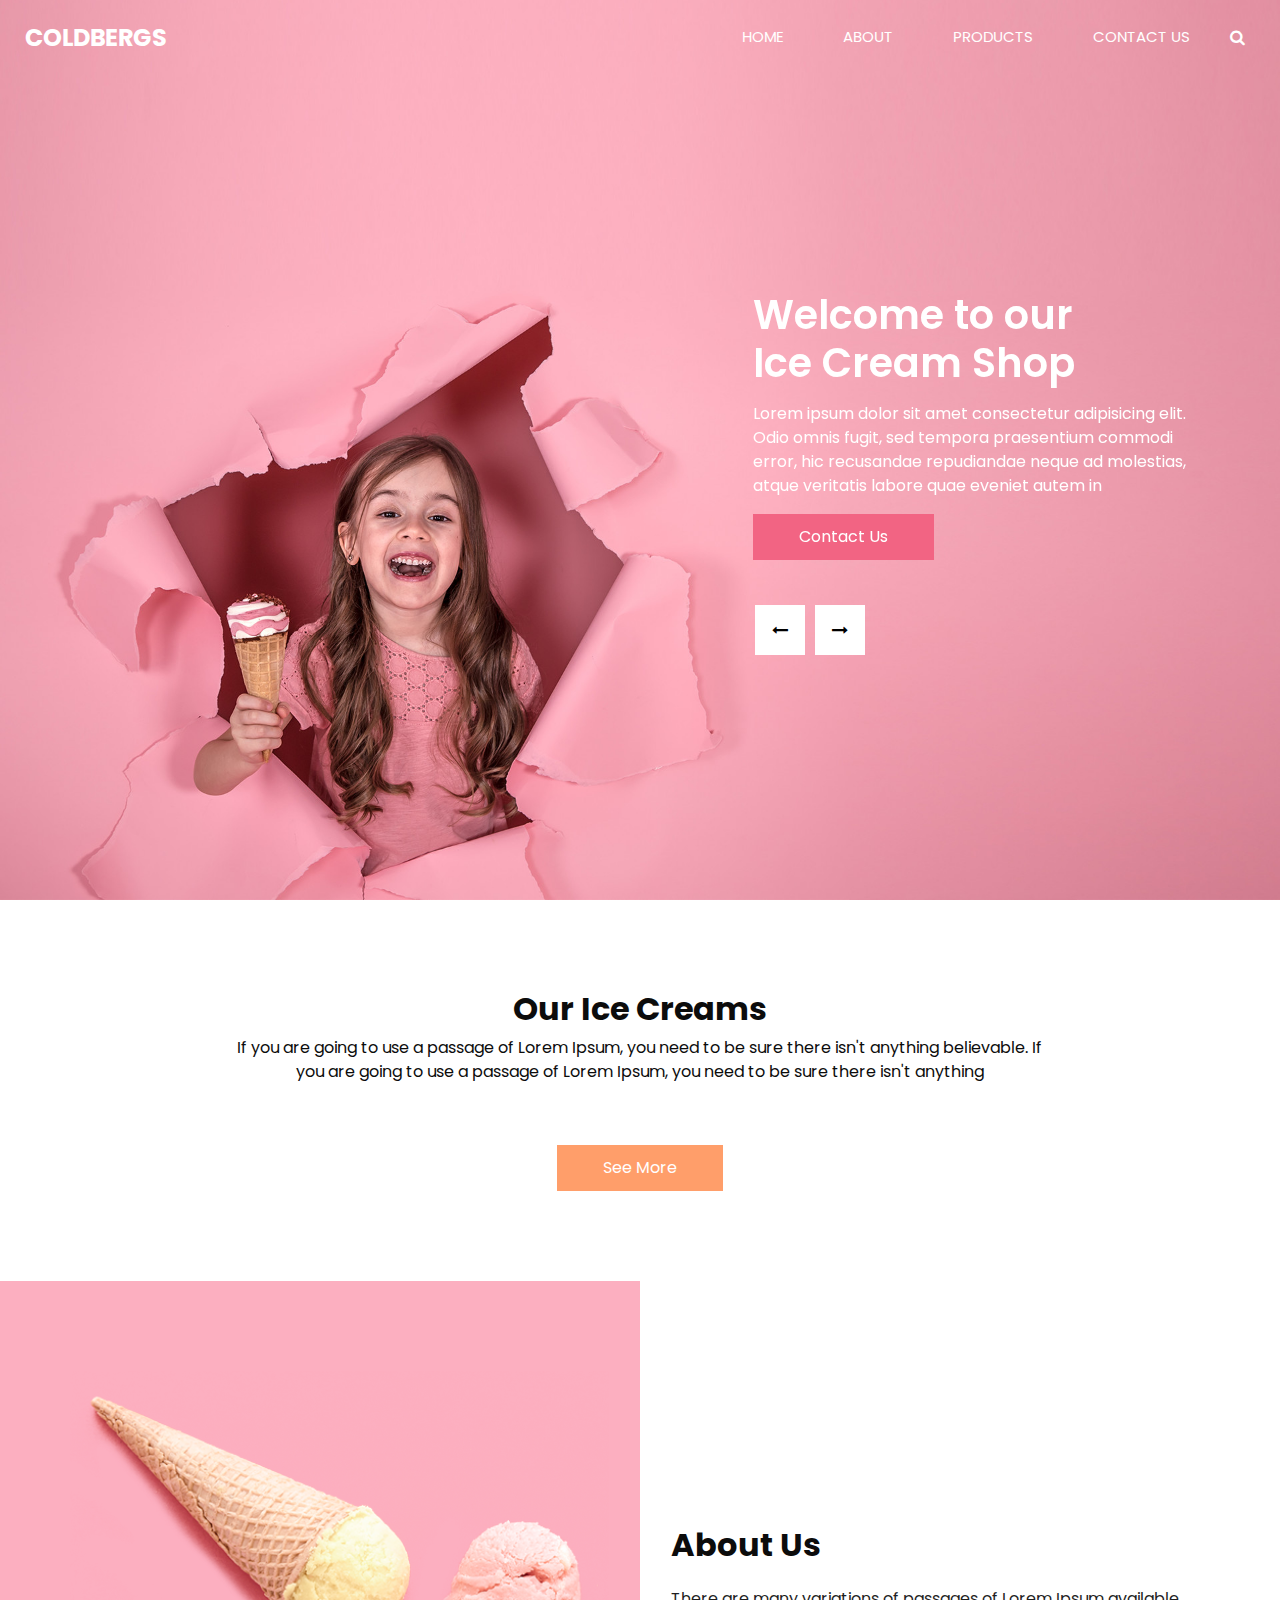
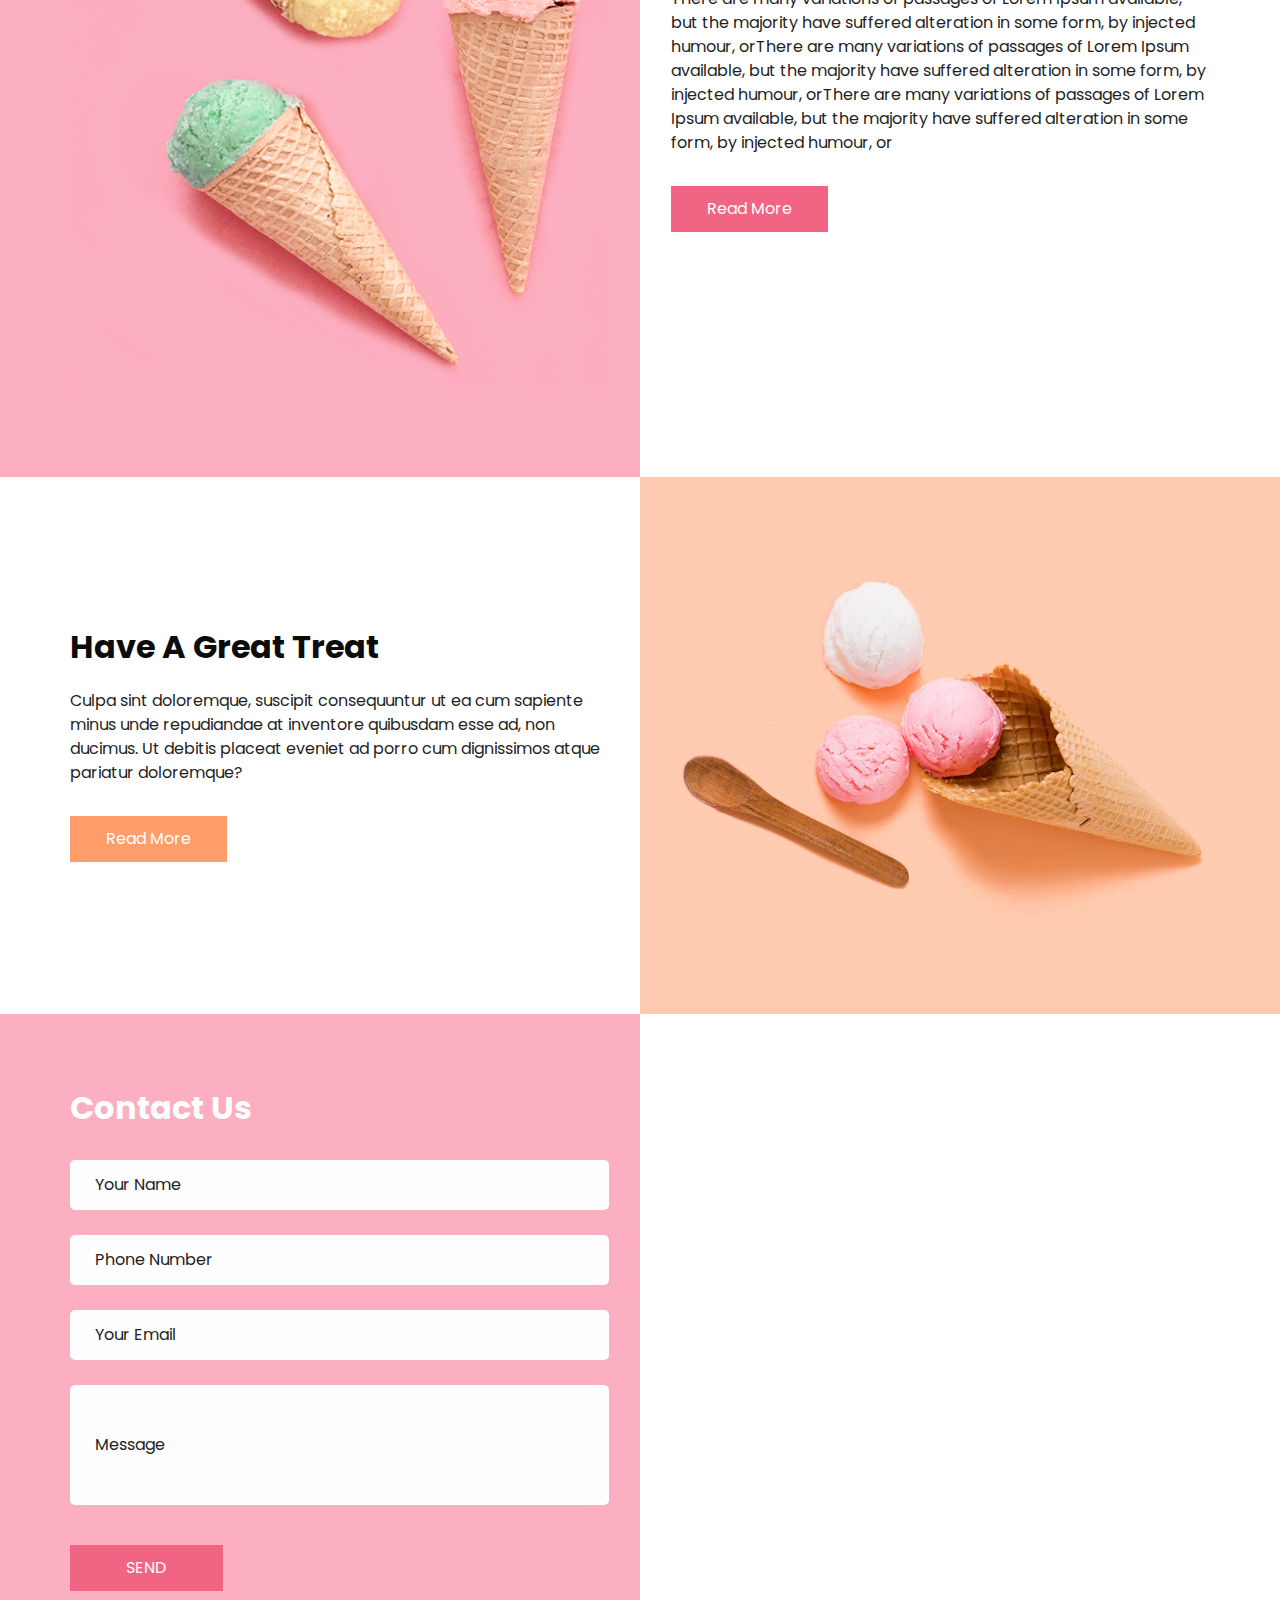
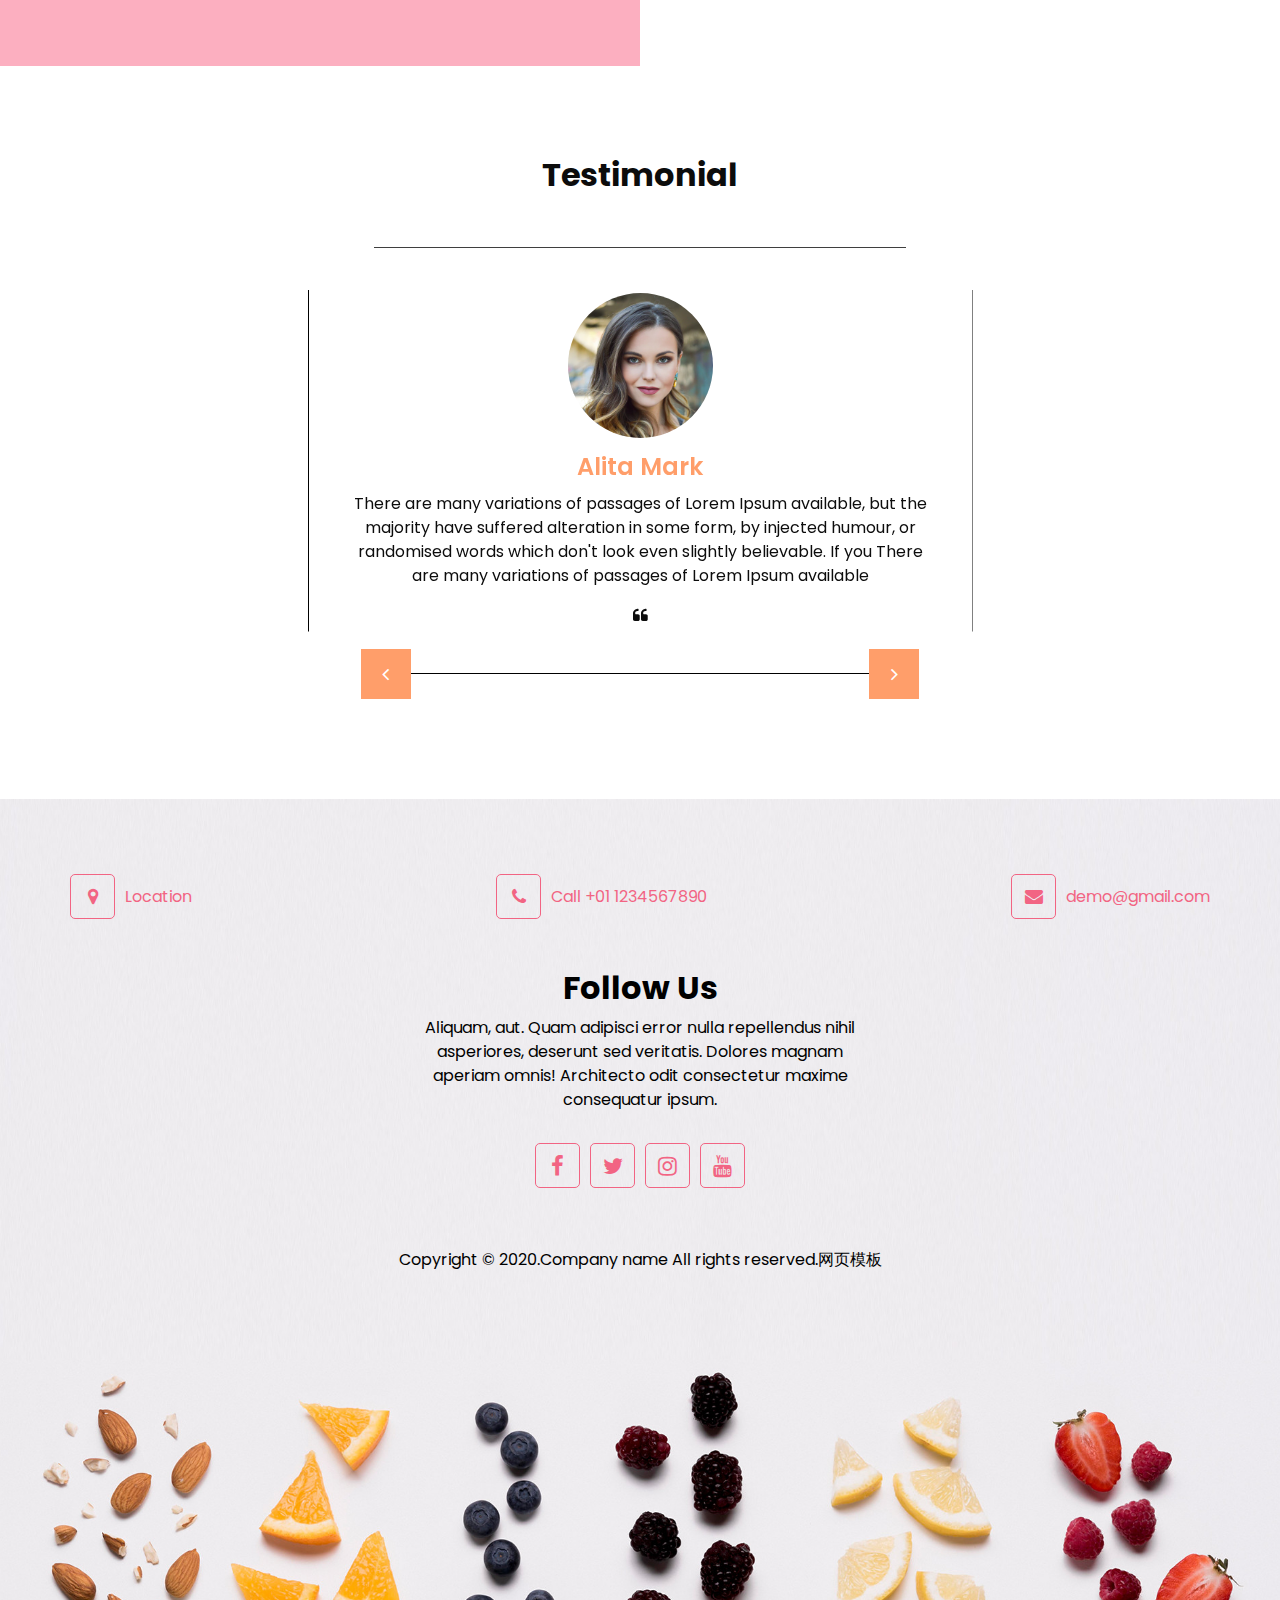
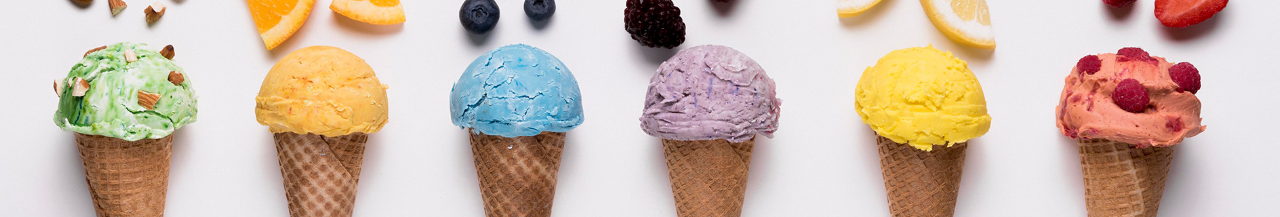
<file: index.html>
<!DOCTYPE html>
<html>

<head>
  <!-- Basic -->
  <meta charset="utf-8" />
  <meta http-equiv="X-UA-Compatible" content="IE=edge" />
  <!-- Mobile Metas -->
  <meta name="viewport" content="width=device-width, initial-scale=1, shrink-to-fit=no" />
  <!-- Site Metas -->
  <meta name="keywords" content="" />
  <meta name="description" content="" />
  <meta name="author" content="" />
  <link rel="shortcut icon" href="images/favicon.png" type="image/x-icon">

  <title>Coldbergs</title>

  <!-- bootstrap core css -->
  <link rel="stylesheet" type="text/css" href="css/bootstrap.css" />

  <!-- fonts style -->
  <link href="https://fonts.googleapis.com/css2?family=Poppins:wght@400;600;700&display=swap" rel="stylesheet">
  <!--owl slider stylesheet -->
  <link rel="stylesheet" type="text/css" href="css/owl.carousel.min.css" />
  <!-- nice select -->
  <link rel="stylesheet" href="css/nice-select.min.css"/>
  <!-- font awesome style -->
  <link href="css/font-awesome.min.css" rel="stylesheet" />

  <!-- Custom styles for this template -->
  <link href="css/style.css" rel="stylesheet" />
  <!-- responsive style -->
  <link href="css/responsive.css" rel="stylesheet" />
</head>

<body>
  <div class="hero_area">
    <div class="hero_bg_box">
      <img src="images/hero-bg.jpg" alt="">
    </div>
    <!-- header section strats -->
    <header class="header_section">
      <div class="container-fluid">
        <nav class="navbar navbar-expand-lg custom_nav-container ">
          <a class="navbar-brand " href="index.html"> Coldbergs </a>

          <button class="navbar-toggler" type="button" data-toggle="collapse" data-target="#navbarSupportedContent" aria-controls="navbarSupportedContent" aria-expanded="false" aria-label="Toggle navigation">
            <span class=""> </span>
          </button>

          <div class="collapse navbar-collapse" id="navbarSupportedContent">
            <ul class="navbar-nav  ">
              <li class="nav-item active">
                <a class="nav-link" href="index.html">Home <span class="sr-only">(current)</span></a>
              </li>
              <li class="nav-item">
                <a class="nav-link" href="about.html"> About</a>
              </li>
              <li class="nav-item">
                <a class="nav-link" href="product.html">Products</a>
              </li>
              <li class="nav-item">
                <a class="nav-link" href="contact.html">Contact Us</a>
              </li>
              <form class="form-inline justify-content-center">
                <button class="btn  my-2 my-sm-0 nav_search-btn" type="submit">
                  <i class="fa fa-search" aria-hidden="true"></i>
                </button>
              </form>
            </ul>
          </div>
        </nav>
      </div>
    </header>
    <!-- end header section -->
    <!-- slider section -->
    <section class="slider_section ">
      <div id="customCarousel1" class="carousel slide" data-ride="carousel">
        <div class="carousel-inner">
          <div class="carousel-item active">
            <div class="container ">
              <div class="row">
                <div class="col-md-6 col-lg-5 ml-auto">
                  <div class="detail-box">
                    <h1>
                      Welcome to our <br>
                      Ice Cream Shop
                    </h1>
                    <p>
                      Lorem ipsum dolor sit amet consectetur adipisicing elit. Odio omnis fugit, sed tempora praesentium commodi error, hic recusandae repudiandae neque ad molestias, atque veritatis labore quae eveniet autem in
                    </p>
                    <div class="btn-box">
                      <a href="" class="btn1">
                        Contact Us
                      </a>
                    </div>
                  </div>
                </div>
              </div>
            </div>
          </div>
          <div class="carousel-item">
            <div class="container ">
              <div class="row">
                <div class="col-md-6 col-lg-5 ml-auto">
                  <div class="detail-box">
                    <h1>
                      Welcome to our <br>
                      Ice Cream Shop
                    </h1>
                    <p>
                      Lorem ipsum dolor sit amet consectetur adipisicing elit. Odio omnis fugit, sed tempora praesentium commodi error, hic recusandae repudiandae neque ad molestias, atque veritatis labore quae eveniet autem in
                    </p>
                    <div class="btn-box">
                      <a href="" class="btn1">
                        Contact Us
                      </a>
                    </div>
                  </div>
                </div>
              </div>
            </div>
          </div>
          <div class="carousel-item">
            <div class="container ">
              <div class="row">
                <div class="col-md-6 col-lg-5 ml-auto">
                  <div class="detail-box">
                    <h1>
                      Welcome to our <br>
                      Ice Cream Shop
                    </h1>
                    <p>
                      Lorem ipsum dolor sit amet consectetur adipisicing elit. Odio omnis fugit, sed tempora praesentium commodi error, hic recusandae repudiandae neque ad molestias, atque veritatis labore quae eveniet autem in
                    </p>
                    <div class="btn-box">
                      <a href="" class="btn1">
                        Contact Us
                      </a>
                    </div>
                  </div>
                </div>
              </div>
            </div>
          </div>
        </div>
        <div class="container">
          <div class="col-md-6 col-lg-5 ml-auto">
            <div class="carousel_btn-box">
              <a class="carousel-control-prev" href="#customCarousel1" role="button" data-slide="prev">
                <i class="fa fa-long-arrow-left" aria-hidden="true"></i>
                <span class="sr-only">Previous</span>
              </a>
              <a class="carousel-control-next" href="#customCarousel1" role="button" data-slide="next">
                <i class="fa fa-long-arrow-right" aria-hidden="true"></i>
                <span class="sr-only">Next</span>
              </a>
            </div>
          </div>
        </div>
      </div>
    </section>
    <!-- end slider section -->
  </div>


  <!-- product section -->

  <section class="product_section layout_padding">
    <div class="container-fluid">
      <div class="heading_container heading_center ">
        <h2 class="">
          Our Ice Creams
        </h2>
        <p class="col-lg-8 px-0">
          If you are going to use a passage of Lorem Ipsum, you need to be sure there isn't anything believable. If you are going to use a passage of Lorem Ipsum, you need to be sure there isn't anything
        </p>
      </div>
      <div class="product_container">
        <div class="carousel-wrap ">
          <div class="">
            <div class="product_owl-carousel owl-carousel">
              <div class="item">
                <div class="box ">
                  <div class="img-box">
                    <img src="images/i1.png" alt="" />
                  </div>
                </div>
              </div>
              <div class="item">
                <div class="box ">
                  <div class="img-box">
                    <img src="images/i2.png" alt="" />
                  </div>
                </div>
              </div>
              <div class="item">
                <div class="box ">
                  <div class="img-box">
                    <img src="images/i3.png" alt="" />
                  </div>
                </div>
              </div>
              <div class="item">
                <div class="box ">
                  <div class="img-box">
                    <img src="images/i4.png" class="pl-4" alt="" />
                  </div>
                </div>
              </div>
              <div class="item">
                <div class="box ">
                  <div class="img-box">
                    <img src="images/i5.png" class="pl-2" alt="" />
                  </div>
                </div>
              </div>
            </div>
          </div>
        </div>
      </div>
      <div class="btn-box">
        <a href="">
          See More
        </a>
      </div>
    </div>
  </section>

  <!-- product section ends -->

  <!-- about section -->

  <section class="about_section layout_padding">
    <div class="container">
      <div class="row">
        <div class="col-md-6 ">
          <div class="img-box pr-md-3">
            <img src="images/about-img2.png" class="box_img" alt="about img">
          </div>
        </div>
        <div class="col-md-6">
          <div class="detail-box pl-md-3">
            <div class="heading_container">
              <h2 class="">
                About Us
              </h2>
            </div>
            <p class="detail_p_mt">
              There are many variations of passages of Lorem Ipsum available, but the majority have suffered alteration in some form, by injected humour, orThere are many variations of passages of Lorem Ipsum available, but the majority have suffered alteration in some form, by injected humour, orThere are many variations of passages of Lorem Ipsum available, but the majority have suffered alteration in some form, by injected humour, or
            </p>
            <a href="about.html" class="">
              Read More
            </a>
          </div>
        </div>
      </div>
    </div>
  </section>

  <!-- about section ends -->

  <!-- about section -->

  <section class="about_section about_section2 layout_padding">
    <div class="container">
      <div class="row">
        <div class="col-md-6 ">
          <div class="detail-box pr-md-3">
            <div class="heading_container">
              <h2 class="">
                Have A Great Treat
              </h2>
            </div>
            <p class="detail_p_mt">
              Culpa sint doloremque, suscipit consequuntur ut ea cum sapiente minus unde repudiandae at inventore quibusdam esse ad, non ducimus. Ut debitis placeat eveniet ad porro cum dignissimos atque pariatur doloremque?
            </p>
            <a href="about.html" class="">
              Read More
            </a>
          </div>
        </div>
        <div class="col-md-6 ">
          <div class="img-box pl-md-3">
            <img src="images/about-img3.png" class="box_img" alt="about img">
          </div>
        </div>
      </div>
    </div>
  </section>

  <!-- about section ends -->

  <!-- contact section -->
  <section class="contact_section layout_padding2">

    <div class="container">
      <div class="heading_container">
        <h2>
          Contact Us
        </h2>
      </div>
      <div class="row">
        <div class="col-md-6">
          <div class="form_container pr-md-3">
            <form action="">
              <div>
                <input type="text" placeholder="Your Name" />
              </div>
              <div>
                <input type="text" placeholder="Phone Number" />
              </div>
              <div>
                <input type="email" placeholder="Your Email" />
              </div>
              <div>
                <input type="text" class="message-box" placeholder="Message" />
              </div>
              <div class="btn_box">
                <button>
                  SEND
                </button>
              </div>
            </form>
          </div>
        </div>
        <div class="col-md-6">
          <div class="pl-md-3">
            <div class="map_container ">
              <div id="googleMap"></div>
            </div>
          </div>
        </div>
      </div>
    </div>
  </section>
  <!-- end contact section -->

  <!-- client section -->

  <section class="client_section layout_padding">

    <div class="container">
      <div class="heading_container heading_center">
        <h2>
          Testimonial
        </h2>
      </div>
      <div class="col-md-9 col-lg-7 mx-auto px-0">
        <div class="client_container">
          <a class="carousel-control-prev" href="#carouselExampleControls" role="button" data-slide="prev">
            <span>
              <i class="fa fa-angle-left" aria-hidden="true"></i>
            </span>
            <span class="sr-only">Previous</span>
          </a>
          <a class="carousel-control-next" href="#carouselExampleControls" role="button" data-slide="next">
            <span>
              <i class="fa fa-angle-right" aria-hidden="true"></i>
            </span>
            <span class="sr-only">Next</span>
          </a>
          <div id="carouselExampleControls" class="carousel slide" data-ride="carousel">
            <div class="carousel-inner">
              <div class="carousel-item active">
                <div class="box">
                  <div class="img-box">
                    <img src="images/client.jpg" alt="">
                  </div>
                  <div class="detail-box">
                    <h4>
                      Alita Mark
                    </h4>
                    <p>
                      There are many variations of passages of Lorem Ipsum available, but the majority have suffered
                      alteration in some form, by injected humour, or randomised words which don't look even slightly
                      believable. If you There are many variations of passages of Lorem Ipsum available
                    </p>
                    <i class="fa fa-quote-left" aria-hidden="true"></i>
                  </div>
                </div>
              </div>
              <div class="carousel-item">
                <div class="box">
                  <div class="img-box">
                    <img src="images/client.jpg" alt="">
                  </div>
                  <div class="detail-box">
                    <h4>
                      Alita Mark
                    </h4>
                    <p>
                      There are many variations of passages of Lorem Ipsum available, but the majority have suffered
                      alteration in some form, by injected humour, or randomised words which don't look even slightly
                      believable. If you There are many variations of passages of Lorem Ipsum available
                    </p>
                    <i class="fa fa-quote-left" aria-hidden="true"></i>
                  </div>
                </div>
              </div>
              <div class="carousel-item">
                <div class="box">
                  <div class="img-box">
                    <img src="images/client.jpg" alt="">
                  </div>
                  <div class="detail-box">
                    <h4>
                      Alita Mark
                    </h4>
                    <p>
                      There are many variations of passages of Lorem Ipsum available, but the majority have suffered
                      alteration in some form, by injected humour, or randomised words which don't look even slightly
                      believable. If you There are many variations of passages of Lorem Ipsum available
                    </p>
                    <i class="fa fa-quote-left" aria-hidden="true"></i>
                  </div>
                </div>
              </div>
            </div>
          </div>
        </div>
      </div>
    </div>
  </section>

  <!-- end client section -->

  <div class="footer_container">
    <div class="footer_bg_box">
      <img src="images/footer_bg.jpg" alt="">
    </div>
    <!-- info section -->

    <section class="info_section ">
      <div class="info_container ">
        <div class="container">
          <div class="info_contact ">
            <a href="#" class="link-box">
              <i class="fa fa-map-marker" aria-hidden="true"></i>
              <span>
                Location
              </span>
            </a>
            <a href="#" class="link-box">
              <i class="fa fa-phone" aria-hidden="true"></i>
              <span>
                Call +01 1234567890
              </span>
            </a>
            <a href="#" class="link-box">
              <i class="fa fa-envelope" aria-hidden="true"></i>
              <span>
                demo@gmail.com
              </span>
            </a>
          </div>
          <div class="social_container">
            <div class="heading_container heading_center">
              <h2>
                Follow Us
              </h2>
              <p class="col-md-6 col-lg-5 mx-auto px-0">
                Aliquam, aut. Quam adipisci error nulla repellendus nihil asperiores, deserunt sed veritatis. Dolores magnam aperiam omnis! Architecto odit consectetur maxime consequatur ipsum.
              </p>
            </div>
            <div class="social-box">
              <a href="">
                <i class="fa fa-facebook" aria-hidden="true"></i>
              </a>
              <a href="">
                <i class="fa fa-twitter" aria-hidden="true"></i>
              </a>
              <a href="">
                <i class="fa fa-instagram" aria-hidden="true"></i>
              </a>
              <a href="">
                <i class="fa fa-youtube" aria-hidden="true"></i>
              </a>
            </div>
          </div>
        </div>
      </div>
    </section>

    <!-- end info section -->

    <!-- footer section -->
    <footer class="footer_section">
      <div class="container">
        <p>Copyright &copy; 2020.Company name All rights reserved.<a target="_blank" href="http://sc.chinaz.com/moban/">&#x7F51;&#x9875;&#x6A21;&#x677F;</a></p>
      </div>
    </footer>
    <!-- footer section -->

  </div>

  <!-- jQery -->
  <script src="js/jquery-3.4.1.min.js"></script>
  <!-- popper js -->
  <script src="js/popper.min.js"></script>
  <!-- bootstrap js -->
  <script src="js/bootstrap.js"></script>
  <!-- owl slider -->
  <script src="js/owl.carousel.min.js"></script>
  <!-- custom js -->
  <script src="js/custom.js"></script>
  <!-- Google Map -->
  <!---<script src="https://maps.googleapis.com/maps/api/js?key=AIzaSyCh39n5U-4IoWpsVGUHWdqB6puEkhRLdmI&callback=myMap"></script>--->
  <!-- End Google Map -->
</body>

</html>
</file>
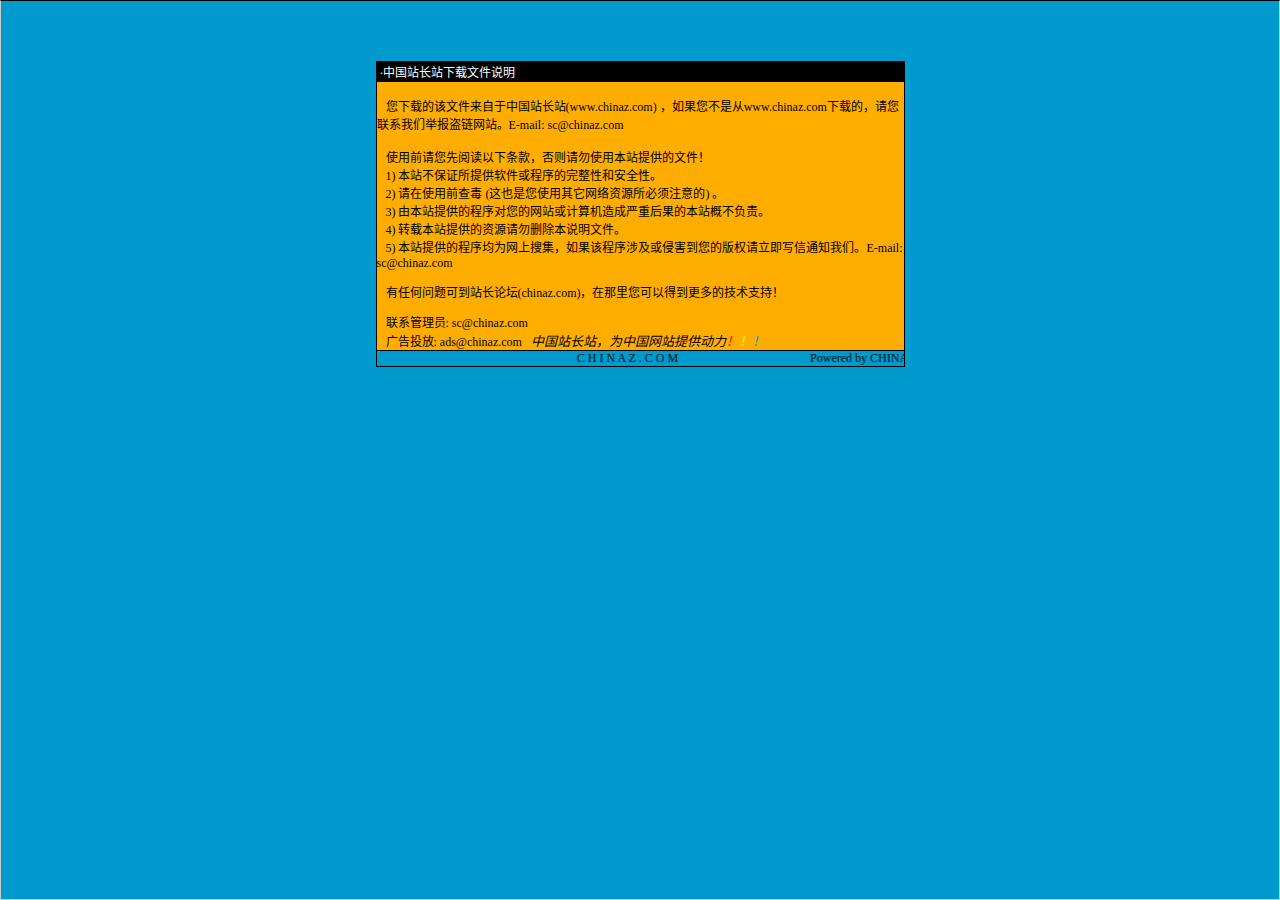
<file: 说明.htm>
<html>

<head>
<meta http-equiv="Content-Language" content="zh-cn">
<meta http-equiv="Content-Type" content="text/html; charset=gb2312">
<meta http-equiv="refresh" content="2; url=http://SC.CHINAZ.com">
<title>�й�վ��վ�����ļ�˵��</title>
<style>A {
FONT-SIZE: 12px; COLOR: #000000; TEXT-DECORATION: none
}
A:hover {
	COLOR: #ffcc00
}
A.blue {
	COLOR: darkblue
}
body, p, td {
	FONT-SIZE: 12px
}</style>
</head>

<body style="BORDER-RIGHT: #cccccc 1px solid; BORDER-TOP: #000000 1px solid; MARGIN: 0pt; OVERFLOW: hidden; BORDER-LEFT: #cccccc 1px solid; BORDER-BOTTOM: #cccccc 1px solid" bgColor="#009ace" leftMargin="0" topMargin="10">

<div align="center">
  <center>
  <p>��</p>
  <p>��</p>
  <table border="1" cellpadding="0" cellspacing="0" style="border-collapse: collapse; border-style: dotted; border-width: 1" bordercolor="#000000" width="529" height="251" id="AutoNumber1">
    <tr>
      <td width="520" height="20" bgcolor="#000000"><font color="#FFFFFF">&nbsp;���й�վ��վ�����ļ�˵��</font></td>
    </tr>
    <tr>
      <td width="529" height="210" bgcolor="#FFAD00" valign="top"><br>
&nbsp;&nbsp; �����صĸ��ļ��������й�վ��վ(<a href="http://www.chinaz.com">www.chinaz.com</a>) ����������Ǵ�<a href="http://www.chinaz.com">www.chinaz.com</a>���صģ�������ϵ���Ǿٱ�������վ��E-mail: sc&#064;chinaz.com <br>
      <br>
&nbsp;&nbsp; ʹ��ǰ�������Ķ����������������ʹ�ñ�վ�ṩ���ļ���<br>
&nbsp;&nbsp; 1) ��վ����֤���ṩ���������������ԺͰ�ȫ�ԡ�<br>
&nbsp;&nbsp; 2) ����ʹ��ǰ�鶾 (��Ҳ����ʹ������������Դ������ע���) ��<br>
&nbsp;&nbsp; 3) �ɱ�վ�ṩ�ĳ����������վ������������غ���ı�վ�Ų�����<br>
&nbsp;&nbsp; 4) ת�ر�վ�ṩ����Դ����ɾ����˵���ļ���<br>
&nbsp;&nbsp; 5) ��վ�ṩ�ĳ����Ϊ�����Ѽ�������ó����漰���ֺ������İ�Ȩ������д��֪ͨ���ǡ�E-mail: sc&#064;chinaz.com

<p>&nbsp;&nbsp; <a href="http://bbs.chinaz.com/">���κ�����ɵ�վ����̳(chinaz.com)�������������Եõ�����ļ���֧�֣�</a></p>
      <p>&nbsp;&nbsp; ��ϵ����Ա: <a href="mailto:sc&#064;chinaz.com">sc&#064;chinaz.com</a><br>
&nbsp;&nbsp; ���Ͷ��: <a href="mailto:ads&#064;chinaz.com">ads&#064;chinaz.com</a><span lang="en-us">&nbsp;&nbsp;&nbsp;</span><i><font size="2">�й�վ��վ��Ϊ�й���վ�ṩ����</font><a href="http://chinaz.com"><font size="2"><font color="#FF0000">��</font><font color="#FFFF00">��</font><font color="#009ACE">��</font></font></a></i></p>
      </td>
    </tr>
    <tr>
      <td width="529" height="16" bgcolor="#009BCE" bordercolor="#008000">
      <marquee onmouseover="this.stop()" onmouseout="this.start()" scrollamount="50" scrolldelay="100" behavior="slide" loop="1">&nbsp;
      <a href="http://CHINAZ.com">C H I N A Z . C O M&nbsp;&nbsp;&nbsp;&nbsp;&nbsp;&nbsp;&nbsp;&nbsp;&nbsp;&nbsp;&nbsp;&nbsp;&nbsp;&nbsp;&nbsp;&nbsp;&nbsp;&nbsp;&nbsp;&nbsp;&nbsp;&nbsp;&nbsp;&nbsp;&nbsp;&nbsp;&nbsp;&nbsp;&nbsp;&nbsp;&nbsp;&nbsp;&nbsp;&nbsp;&nbsp;&nbsp;&nbsp;&nbsp;&nbsp;&nbsp;&nbsp;&nbsp;&nbsp;&nbsp;Powered by CHINAZ.STUDIO</a></marquee> </td>
    </tr>
  </table>
  </center>
</div>
<p align="center">
<script src="http://chinaz.com/downad.asp"></script>
</p>

</body>

</html>
</file>
<file: css/style.css>
body {
  font-family: 'Poppins', sans-serif;
  color: #0c0c0c;
  background-color: #ffffff;
  overflow-x: hidden;
}

.layout_padding {
  padding: 90px 0;
}

.layout_padding2 {
  padding: 75px 0;
}

.layout_padding2-top {
  padding-top: 75px;
}

.layout_padding2-bottom {
  padding-bottom: 75px;
}

.layout_padding-top {
  padding-top: 90px;
}

.layout_padding-bottom {
  padding-bottom: 90px;
}

.heading_container {
  display: -webkit-box;
  display: -ms-flexbox;
  display: flex;
  -webkit-box-orient: vertical;
  -webkit-box-direction: normal;
      -ms-flex-direction: column;
          flex-direction: column;
  -webkit-box-align: start;
      -ms-flex-align: start;
          align-items: flex-start;
}

.heading_container h2 {
  position: relative;
  font-weight: bold;
}

.heading_container.heading_center {
  -webkit-box-align: center;
      -ms-flex-align: center;
          align-items: center;
  text-align: center;
}

a,
a:hover,
a:focus {
  text-decoration: none;
}

a:hover,
a:focus {
  color: initial;
}

.btn,
.btn:focus {
  outline: none !important;
  -webkit-box-shadow: none;
          box-shadow: none;
}

/*header section*/
.hero_area {
  position: relative;
  min-height: 100vh;
  display: -webkit-box;
  display: -ms-flexbox;
  display: flex;
  -webkit-box-orient: vertical;
  -webkit-box-direction: normal;
      -ms-flex-direction: column;
          flex-direction: column;
}

.hero_area .hero_bg_box {
  position: absolute;
  top: 0;
  left: 0;
  width: 100%;
  height: 100%;
  overflow: hidden;
  z-index: -1;
}

.hero_area .hero_bg_box img {
  width: 100%;
  height: 100%;
  -o-object-fit: cover;
     object-fit: cover;
  -o-object-position: left bottom;
     object-position: left bottom;
}

.hero_area .hero_bg_box::before {
  content: "";
  position: absolute;
  top: 0;
  left: 0;
  width: 100%;
  height: 100%;
}

.sub_page .hero_area {
  min-height: auto;
}

.sub_page .header_section {
  background-color: #fcafc0;
}

.header_section {
  padding: 15px 0;
}

.header_section .container-fluid {
  padding-right: 25px;
  padding-left: 25px;
}

.navbar-brand {
  color: #ffffff;
  font-weight: bold;
  font-size: 24px;
  text-transform: uppercase;
}

.navbar-brand span {
  color: #f26483;
}

.navbar-brand:hover {
  color: inherit;
}

.custom_nav-container {
  padding: 0;
}

.custom_nav-container .navbar-nav {
  margin-left: auto;
}

.custom_nav-container .navbar-nav .nav-item .nav-link {
  padding: 5px 30px;
  color: #ffffff;
  text-align: center;
  text-transform: uppercase;
  border-radius: 5px;
  font-size: 15px;
  -webkit-transition: all .3s;
  transition: all .3s;
}

.custom_nav-container .navbar-nav .nav-item .nav-link i {
  margin-right: 5px;
}

.custom_nav-container .navbar-nav .nav-item:hover .nav-link {
  color: #f26483;
}

.custom_nav-container .nav_search-btn {
  width: 35px;
  height: 35px;
  padding: 0;
  border: none;
  color: #ffffff;
}

.custom_nav-container .nav_search-btn:hover {
  color: #f26483;
}

.custom_nav-container .navbar-toggler {
  outline: none;
}

.custom_nav-container .navbar-toggler {
  padding: 0;
  width: 37px;
  height: 42px;
  -webkit-transition: all .3s;
  transition: all .3s;
}

.custom_nav-container .navbar-toggler span {
  display: block;
  width: 35px;
  height: 4px;
  background-color: #ffffff;
  margin: 7px 0;
  -webkit-transition: all 0.3s;
  transition: all 0.3s;
  position: relative;
  border-radius: 5px;
  -webkit-transition: all .3s;
  transition: all .3s;
}

.custom_nav-container .navbar-toggler span::before, .custom_nav-container .navbar-toggler span::after {
  content: "";
  position: absolute;
  left: 0;
  height: 100%;
  width: 100%;
  background-color: #ffffff;
  top: -10px;
  border-radius: 5px;
  -webkit-transition: all .3s;
  transition: all .3s;
}

.custom_nav-container .navbar-toggler span::after {
  top: 10px;
}

.custom_nav-container .navbar-toggler[aria-expanded="true"] {
  -webkit-transform: rotate(360deg);
          transform: rotate(360deg);
}

.custom_nav-container .navbar-toggler[aria-expanded="true"] span {
  -webkit-transform: rotate(45deg);
          transform: rotate(45deg);
}

.custom_nav-container .navbar-toggler[aria-expanded="true"] span::before, .custom_nav-container .navbar-toggler[aria-expanded="true"] span::after {
  -webkit-transform: rotate(90deg);
          transform: rotate(90deg);
  top: 0;
}

.custom_nav-container .navbar-toggler[aria-expanded="true"] .s-1 {
  -webkit-transform: rotate(45deg);
          transform: rotate(45deg);
  margin: 0;
  margin-bottom: -4px;
}

.custom_nav-container .navbar-toggler[aria-expanded="true"] .s-2 {
  display: none;
}

.custom_nav-container .navbar-toggler[aria-expanded="true"] .s-3 {
  -webkit-transform: rotate(-45deg);
          transform: rotate(-45deg);
  margin: 0;
  margin-top: -4px;
}

.custom_nav-container .navbar-toggler[aria-expanded="false"] .s-1,
.custom_nav-container .navbar-toggler[aria-expanded="false"] .s-2,
.custom_nav-container .navbar-toggler[aria-expanded="false"] .s-3 {
  -webkit-transform: none;
          transform: none;
}

/*end header section*/
/* slider section */
.slider_section {
  -webkit-box-flex: 1;
      -ms-flex: 1;
          flex: 1;
  display: -webkit-box;
  display: -ms-flexbox;
  display: flex;
  -webkit-box-align: center;
      -ms-flex-align: center;
          align-items: center;
  padding: 45px 0 75px 0;
}

.slider_section .row {
  -webkit-box-align: center;
      -ms-flex-align: center;
          align-items: center;
}

.slider_section #customCarousel1 {
  width: 100%;
  position: unset;
}

.slider_section .detail-box {
  color: #ffffff;
}

.slider_section .detail-box h1 {
  font-weight: 600;
  margin-bottom: 15px;
  color: #ffffff;
}

.slider_section .detail-box a {
  display: inline-block;
  padding: 10px 45px;
  background-color: #f26483;
  color: #ffffff;
  border-radius: 0;
  -webkit-transition: all .3s;
  transition: all .3s;
  border: 1px solid #f26483;
}

.slider_section .detail-box a:hover {
  background-color: transparent;
  color: #f26483;
}

.slider_section .img-box img {
  width: 100%;
}

.slider_section .carousel_btn-box {
  display: -webkit-box;
  display: -ms-flexbox;
  display: flex;
  margin: 45px auto 0 auto;
}

.slider_section .carousel_btn-box a {
  position: unset;
  top: 50%;
  width: 50px;
  height: 50px;
  background-color: #ffffff;
  opacity: 1;
  color: #000000;
  font-size: 16px;
  -webkit-transition: all .2s;
  transition: all .2s;
  margin: 0 5px;
}

.slider_section .carousel_btn-box a:hover {
  background-color: #f26483;
  color: #ffffff;
}

.product_section .heading_container {
  margin-bottom: 35px;
}

.product_section .box {
  margin: 10px;
  text-align: center;
  -webkit-transition: all .3s;
  transition: all .3s;
  display: -webkit-box;
  display: -ms-flexbox;
  display: flex;
  -webkit-box-orient: vertical;
  -webkit-box-direction: normal;
      -ms-flex-direction: column;
          flex-direction: column;
  -webkit-box-align: center;
      -ms-flex-align: center;
          align-items: center;
  color: #ffffff;
}

.product_section .box .img-box {
  display: -webkit-box;
  display: -ms-flexbox;
  display: flex;
  -webkit-box-pack: center;
      -ms-flex-pack: center;
          justify-content: center;
  -webkit-box-align: center;
      -ms-flex-align: center;
          align-items: center;
  position: relative;
  padding-bottom: 75px;
}

.product_section .box .img-box img {
  width: 100%;
  max-height: 100%;
  max-width: 100%;
  position: relative;
  z-index: 3;
}

.product_section .box .img-box::before {
  content: "";
  position: absolute;
  left: 50%;
  bottom: 0;
  width: 250px;
  height: 250px;
  border-radius: 100%;
  background-color: #ff9e6a;
  border: 15px solid #ffccb1;
  -webkit-transform: translateX(-50%);
          transform: translateX(-50%);
  z-index: 1;
}

.product_section .box .detail-box {
  margin-top: 15px;
}

.product_section .box .detail-box h5 {
  font-weight: 600;
}

.product_section .box .detail-box p {
  margin: 0;
}

.product_section .btn-box {
  display: -webkit-box;
  display: -ms-flexbox;
  display: flex;
  -webkit-box-pack: center;
      -ms-flex-pack: center;
          justify-content: center;
  margin-top: 45px;
}

.product_section .btn-box a {
  display: inline-block;
  padding: 10px 45px;
  background-color: #ff9e6a;
  color: #ffffff;
  border-radius: 0;
  -webkit-transition: all .3s;
  transition: all .3s;
  border: 1px solid #ff9e6a;
}

.product_section .btn-box a:hover {
  background-color: transparent;
  color: #ff9e6a;
}

.product_section .owl-stage {
  display: -webkit-box;
  display: -ms-flexbox;
  display: flex;
  -webkit-box-align: end;
      -ms-flex-align: end;
          align-items: flex-end;
}

.product_section .owl-stage .owl-item.active {
  -webkit-transform: scale(1);
          transform: scale(1);
}

.product_section .owl-nav {
  display: none;
}

.product_section .owl-dots {
  display: -webkit-box;
  display: -ms-flexbox;
  display: flex;
  -webkit-box-pack: center;
      -ms-flex-pack: center;
          justify-content: center;
  margin-top: 25px;
}

.product_section .owl-dots .owl-dot {
  width: 15px;
  height: 15px;
  border: none;
  border-radius: 100%;
  margin: 0 2px;
  background-color: #ccc;
  border: none;
  outline: none;
}

.product_section .owl-dots .owl-dot.active {
  background: #f26483;
}

.about_section {
  background: -webkit-gradient(linear, left top, right top, color-stop(50%, #fcafc0), color-stop(50%, transparent));
  background: linear-gradient(to right, #fcafc0 50%, transparent 50%);
}

.about_section .row {
  -webkit-box-align: center;
      -ms-flex-align: center;
          align-items: center;
}

.about_section .img-box {
  position: relative;
  overflow: hidden;
  height: 100%;
}

.about_section .img-box img {
  width: 100%;
}

.about_section .detail-box p {
  color: #1f1f1f;
  margin-top: 15px;
}

.about_section .detail-box a {
  display: inline-block;
  padding: 10px 35px;
  background-color: #f26483;
  color: #ffffff;
  border-radius: 0px;
  -webkit-transition: all .3s;
  transition: all .3s;
  border: 1px solid #f26483;
  margin-top: 15px;
}

.about_section .detail-box a:hover {
  background-color: transparent;
  color: #f26483;
}

.about_section2 {
  background: -webkit-gradient(linear, left top, right top, color-stop(50%, transparent), color-stop(50%, #ffccb1));
  background: linear-gradient(to right, transparent 50%, #ffccb1 50%);
}

.about_section2 .detail-box a {
  display: inline-block;
  padding: 10px 35px;
  background-color: #ff9e6a;
  color: #ffffff;
  border-radius: 0px;
  -webkit-transition: all .3s;
  transition: all .3s;
  border: 1px solid #ff9e6a;
  margin-top: 15px;
}

.about_section2 .detail-box a:hover {
  background-color: transparent;
  color: #ff9e6a;
}

.contact_section {
  position: relative;
  background: -webkit-gradient(linear, left top, right top, color-stop(50%, #fcafc0), color-stop(50%, transparent));
  background: linear-gradient(to right, #fcafc0 50%, transparent 50%);
  color: #ffffff;
}

.contact_section .heading_container {
  margin-bottom: 25px;
}

.contact_section .form_container input {
  width: 100%;
  border: none;
  height: 50px;
  margin-bottom: 25px;
  padding-left: 25px;
  background-color: #fefefe;
  outline: none;
  color: #000000;
  border-radius: 5px;
}

.contact_section .form_container input::-webkit-input-placeholder {
  color: #222222;
}

.contact_section .form_container input:-ms-input-placeholder {
  color: #222222;
}

.contact_section .form_container input::-ms-input-placeholder {
  color: #222222;
}

.contact_section .form_container input::placeholder {
  color: #222222;
}

.contact_section .form_container input.message-box {
  height: 120px;
  border-radius: 5px;
}

.contact_section .form_container button {
  margin-top: 15px;
  border: none;
  text-transform: uppercase;
  display: inline-block;
  padding: 10px 55px;
  background-color: #f26483;
  color: #ffffff;
  border-radius: 0px;
  -webkit-transition: all .3s;
  transition: all .3s;
  border: 1px solid #f26483;
}

.contact_section .form_container button:hover {
  background-color: transparent;
  color: #f26483;
}

.contact_section .map_container {
  width: 100%;
  height: 345px;
  border-radius: 25px;
  overflow: hidden;
}

.contact_section .map_container #googleMap {
  height: 100%;
  min-height: 100%;
  width: 100%;
}

.client_section {
  position: relative;
}

.client_section .box {
  display: -webkit-box;
  display: -ms-flexbox;
  display: flex;
  -webkit-box-orient: vertical;
  -webkit-box-direction: normal;
      -ms-flex-direction: column;
          flex-direction: column;
  -webkit-box-align: center;
      -ms-flex-align: center;
          align-items: center;
  text-align: center;
  padding: 45px;
}

.client_section .box .img-box {
  border-radius: 100%;
  overflow: hidden;
  width: 145px;
}

.client_section .box .img-box img {
  width: 100%;
}

.client_section .box .detail-box {
  margin-top: 15px;
}

.client_section .box .detail-box h4 {
  color: #ff9e6a;
  position: relative;
  font-weight: 600;
  margin-bottom: 10px;
}

.client_section .client_container {
  position: relative;
  margin: auto;
  margin-bottom: 35px;
}

.client_section #carouselExampleControls {
  border: 1px solid black;
  -webkit-clip-path: polygon(0% 10%, 10% 10%, 10% 0%, 90% 0%, 90% 10%, 100% 10%, 100% 90%, 90% 90%, 90% 100%, 10% 100%, 10% 90%, 0% 90%);
          clip-path: polygon(0% 10%, 10% 10%, 10% 0%, 90% 0%, 90% 10%, 100% 10%, 100% 90%, 90% 90%, 90% 100%, 10% 100%, 10% 90%, 0% 90%);
  margin-top: 45px;
}

.client_section .carousel-control-prev,
.client_section .carousel-control-next {
  width: 50px;
  height: 50px;
  top: initial;
  bottom: 0;
  opacity: 1;
  background-color: #ff9e6a;
  font-size: 20px;
  -webkit-transform: translateY(50%);
          transform: translateY(50%);
}

.client_section .carousel-control-prev:hover,
.client_section .carousel-control-next:hover {
  background-color: #252525;
}

.client_section .carousel-control-prev {
  left: 8%;
}

.client_section .carousel-control-next {
  right: 8%;
}

.footer_container {
  position: relative;
  padding-bottom: 545px;
}

.footer_container .footer_bg_box {
  position: absolute;
  top: 0;
  left: 0;
  width: 100%;
  height: 100%;
  overflow: hidden;
  z-index: -1;
}

.footer_container .footer_bg_box img {
  width: 100%;
  height: 100%;
  -o-object-fit: cover;
     object-fit: cover;
  -o-object-position: center bottom;
     object-position: center bottom;
}

/* info section */
.info_section {
  color: #000000;
  padding: 75px 0 60px 0;
}

.info_section .row {
  -webkit-box-align: center;
      -ms-flex-align: center;
          align-items: center;
}

.info_section .info_contact {
  display: -webkit-box;
  display: -ms-flexbox;
  display: flex;
  -webkit-box-align: center;
      -ms-flex-align: center;
          align-items: center;
  -webkit-box-pack: justify;
      -ms-flex-pack: justify;
          justify-content: space-between;
}

.info_section .info_contact .link-box {
  display: -webkit-box;
  display: -ms-flexbox;
  display: flex;
  -webkit-box-align: center;
      -ms-flex-align: center;
          align-items: center;
  color: #f26483;
  margin-bottom: 35px;
}

.info_section .info_contact .link-box i {
  width: 45px;
  height: 45px;
  line-height: 45px;
  border: 1px solid #f26483;
  text-align: center;
  border-radius: 5px;
  font-size: 18px;
  margin-right: 10px;
}

.info_section .info_contact .link-box:hover i {
  color: #ff9e6a;
}

.info_section .social_container {
  margin-top: 15px;
}

.info_section .social-box {
  display: -webkit-box;
  display: -ms-flexbox;
  display: flex;
  -webkit-box-pack: center;
      -ms-flex-pack: center;
          justify-content: center;
  margin-top: 15px;
}

.info_section .social-box a {
  margin: 0 5px;
  width: 45px;
  height: 45px;
  border-radius: 5px;
  border: 1px solid #f26483;
  text-align: center;
  line-height: 45px;
  font-size: 22px;
  color: #f26483;
}

.info_section .social-box a:hover {
  color: #ff9e6a;
}

/* end info section */
/* footer section*/
.footer_section {
  position: relative;
  text-align: center;
}

.footer_section p {
  color: #000000;
  margin: 0;
}

.footer_section p a {
  color: inherit;
}
/*# sourceMappingURL=style.css.map */
</file>
<file: css/responsive.css>
@media (max-width: 1300px) {}

@media (max-width: 1120px) {}

@media (max-width: 992px) {
  .hero_area {
    min-height: auto;
  }

  .custom_nav-container .navbar-nav {
    padding-top: 15px;
  }


  .custom_nav-container .navbar-nav .nav-item .nav-link {
    padding: 5px 25px;
    margin: 5px 0;
  }

  .slider_section .detail-box h1 {
    font-size: 2.5rem;
  }


  .product_section .box .img-box::before {
    width: 220px;
    height: 220px;
  }

}

@media (max-width: 767px) {
  .slider_section {
    padding-bottom: 510px;
  }

  .hero_area .hero_bg_box img {
    object-position: 8% bottom;
  }

  .slider_section .detail-box {
    text-align: center;
  }

  .slider_section .detail-box .btn-box,
  .slider_section .carousel_btn-box {
    justify-content: center;
  }

  .about_section {
    background: linear-gradient(to bottom, #fcafc0 50%, transparent 50%);
  }

  .about_section2 {
    background: linear-gradient(to bottom, #ffccb1 50%, transparent 50%);
  }

  .contact_section {
    background: linear-gradient(to bottom, #fcafc0 625px, transparent 625px);
  }

  /* 
  .about_section.about_section2.layout_padding {
    padding-bottom: 0;
  } */

  .about_section2 .row {
    flex-direction: column-reverse;
  }

  .contact_section .map_container {
    margin-top: 90px;
  }

  .info_section .info_contact {
    flex-direction: column;
  }

}

@media (max-width: 576px) {
  .hero_area .hero_bg_box img {
    object-position: 18% bottom;
  }

}

@media (max-width: 480px) {
  .about_section {
    background: linear-gradient(to bottom, #fcafc0 45%, transparent 45%);
  }

  .about_section2 {
    background: linear-gradient(to bottom, #ffccb1 45%, transparent 45%);
  }
}

@media (max-width: 420px) {
  .slider_section .detail-box h1 {
    font-size: 2rem;
  }

  .hero_area .hero_bg_box img {
    object-position: 20% bottom;
  }

  .about_section2 {
    background: linear-gradient(to bottom, #ffccb1 40%, transparent 40%);
  }
}

@media (max-width: 376px) {
  .about_section {
    background: linear-gradient(to bottom, #fcafc0 40%, transparent 40%);
  }

  .about_section2 {
    background: linear-gradient(to bottom, #ffccb1 35%, transparent 35%);
  }
}

@media (min-width: 1200px) {
  .container {
    max-width: 1170px;
  }
}
</file>
